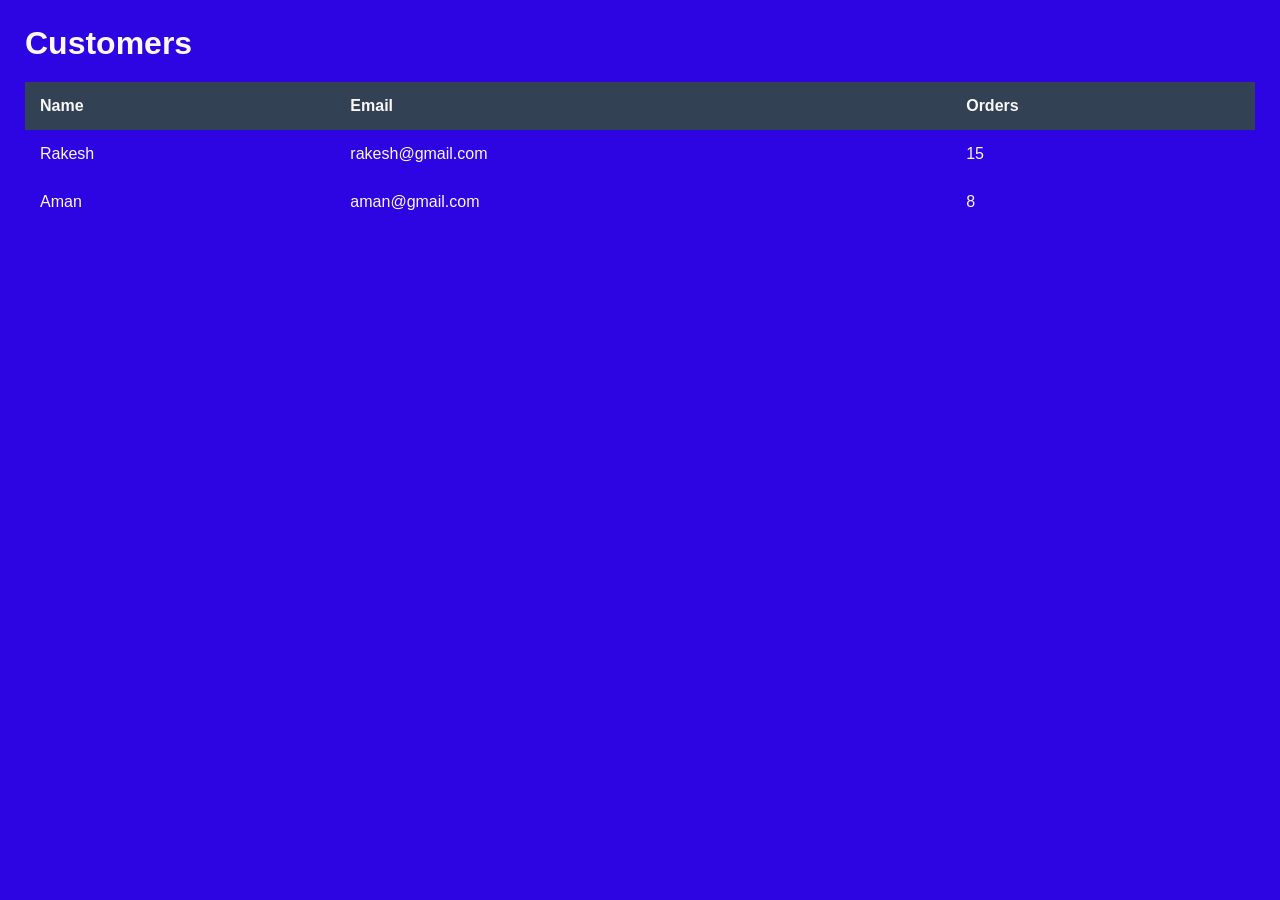
<file: customers.html>
<!DOCTYPE html>
<html>
<head>
<title>Customers</title>
<link rel="stylesheet" href="style.css">
</head>
<body>

<div class="main full">
<h1>Customers</h1>

<table>
<tr>
<th>Name</th>
<th>Email</th>
<th>Orders</th>
</tr>

<tr>
<td>Rakesh</td>
<td>rakesh@gmail.com</td>
<td>15</td>
</tr>

<tr>
<td>Aman</td>
<td>aman@gmail.com</td>
<td>8</td>
</tr>
</table>

</div>

<script src="script.js"></script>
</body>
</html>
</file>
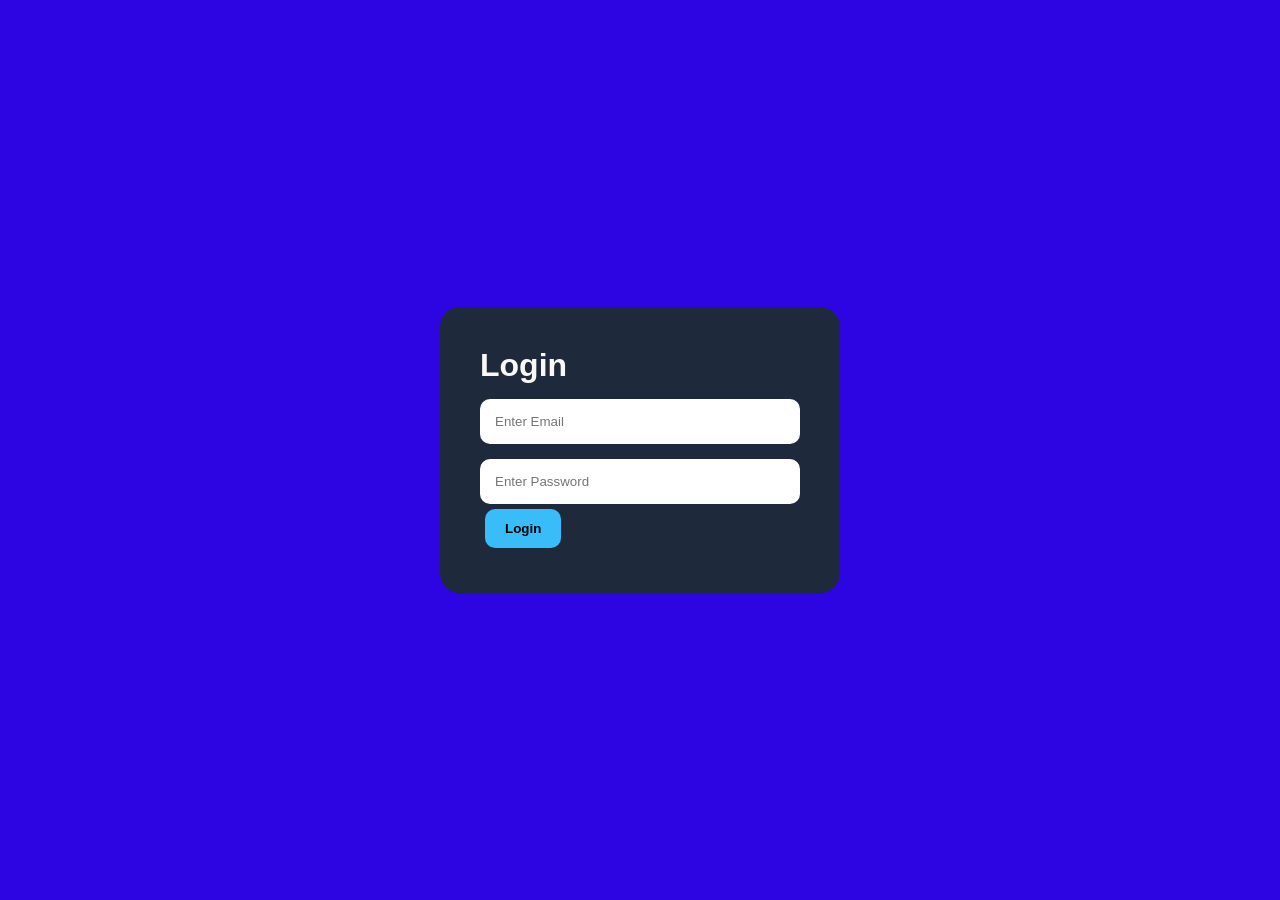
<file: login.html>
<!DOCTYPE html>
<html>
<head>
<title>Login</title>
<link rel="stylesheet" href="style.css">
</head>
<body>

<div class="login-page">
<div class="login-box">
<h1>Login</h1>

<input type="email" placeholder="Enter Email">
<input type="password" placeholder="Enter Password">

<button onclick="login()">Login</button>
</div>
</div>

<script src="script.js"></script>
</body>
</html>
</file>
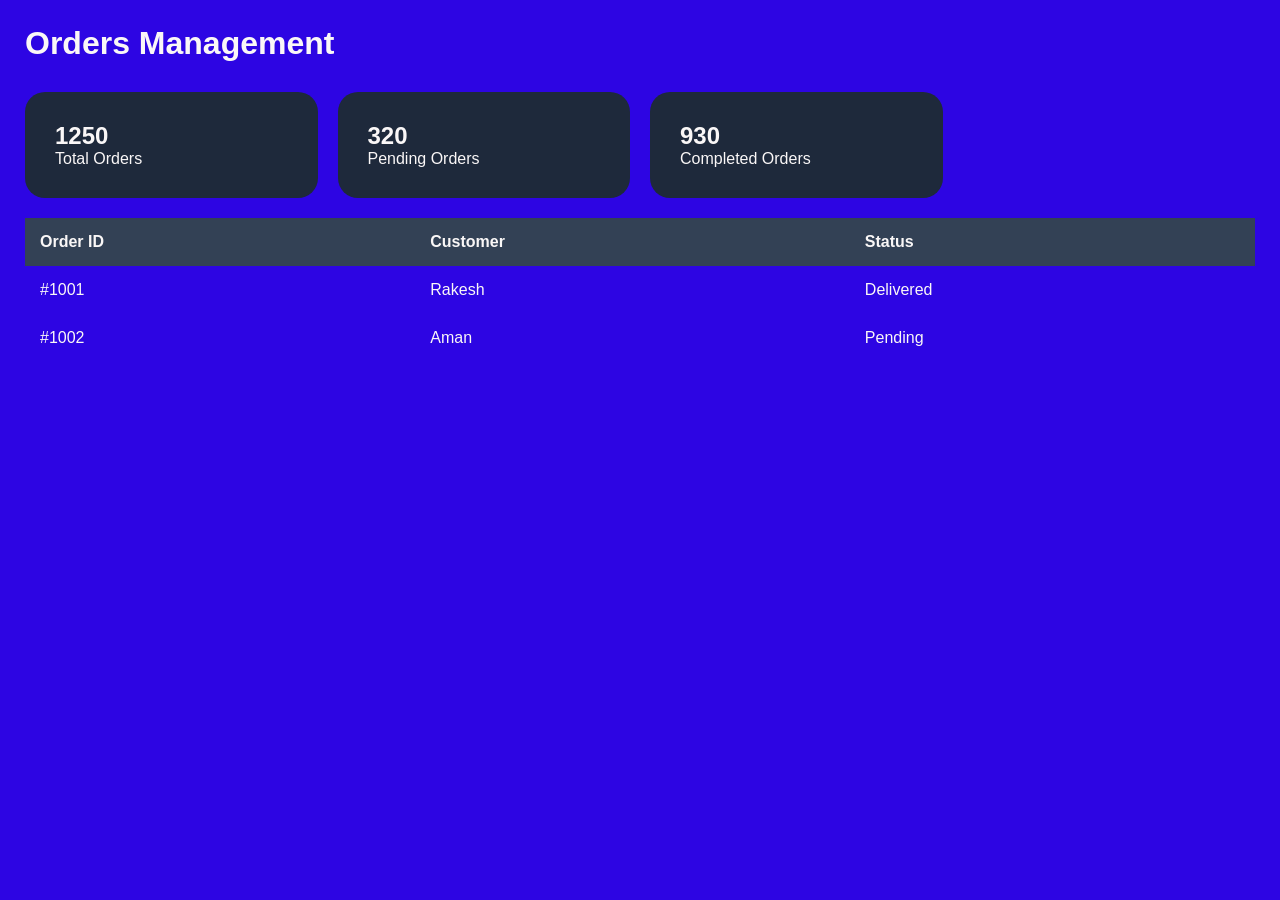
<file: orders.html>
<!DOCTYPE html>
<html>
<head>
<title>Orders</title>
<link rel="stylesheet" href="style.css">
</head>
<body>

<div class="main full">
<h1>Orders Management</h1>

<div class="cards">
<div class="card"><h2>1250</h2><p>Total Orders</p></div>
<div class="card"><h2>320</h2><p>Pending Orders</p></div>
<div class="card"><h2>930</h2><p>Completed Orders</p></div>
</div>

<table>
<tr>
<th>Order ID</th>
<th>Customer</th>
<th>Status</th>
</tr>

<tr>
<td>#1001</td>
<td>Rakesh</td>
<td>Delivered</td>
</tr>

<tr>
<td>#1002</td>
<td>Aman</td>
<td>Pending</td>
</tr>
</table>

</div>

<script src="script.js"></script>
</body>
</html>
</file>
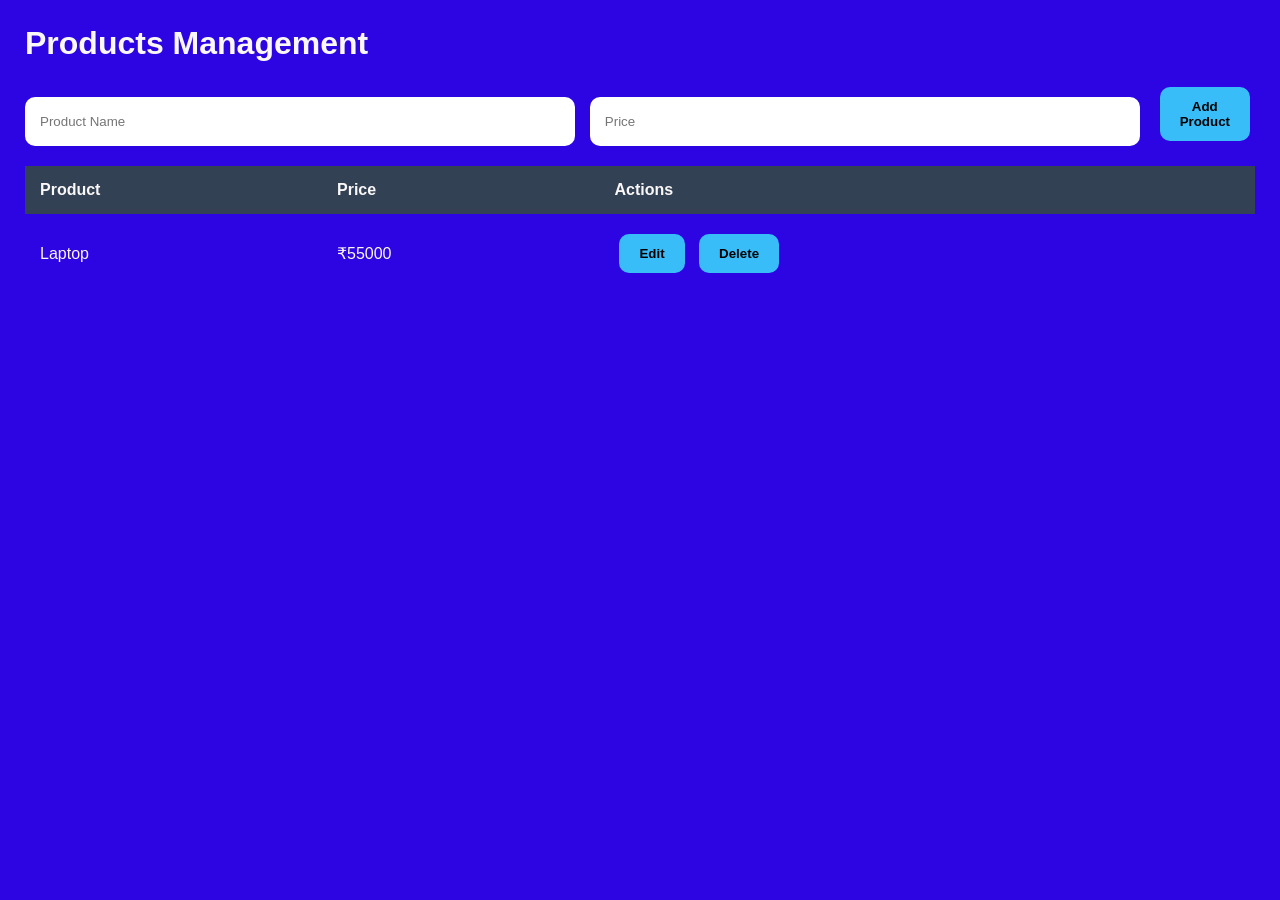
<file: products.html>
<!DOCTYPE html>
<html>
<head>
<title>Products</title>
<link rel="stylesheet" href="style.css">
</head>
<body>

<div class="main full">
<h1>Products Management</h1>

<div class="product-actions">
<input type="text" id="productName" placeholder="Product Name">
<input type="number" id="productPrice" placeholder="Price">
<button onclick="addProduct()">Add Product</button>
</div>

<table>
<thead>
<tr>
<th>Product</th>
<th>Price</th>
<th>Actions</th>
</tr>
</thead>

<tbody id="productTable">
<tr>
<td>Laptop</td>
<td>₹55000</td>
<td>
<button onclick="editProduct(this)">Edit</button>
<button onclick="deleteProduct(this)">Delete</button>
</td>
</tr>
</tbody>
</table>
</div>

<script src="script.js"></script>
</body>
</html>
</file>
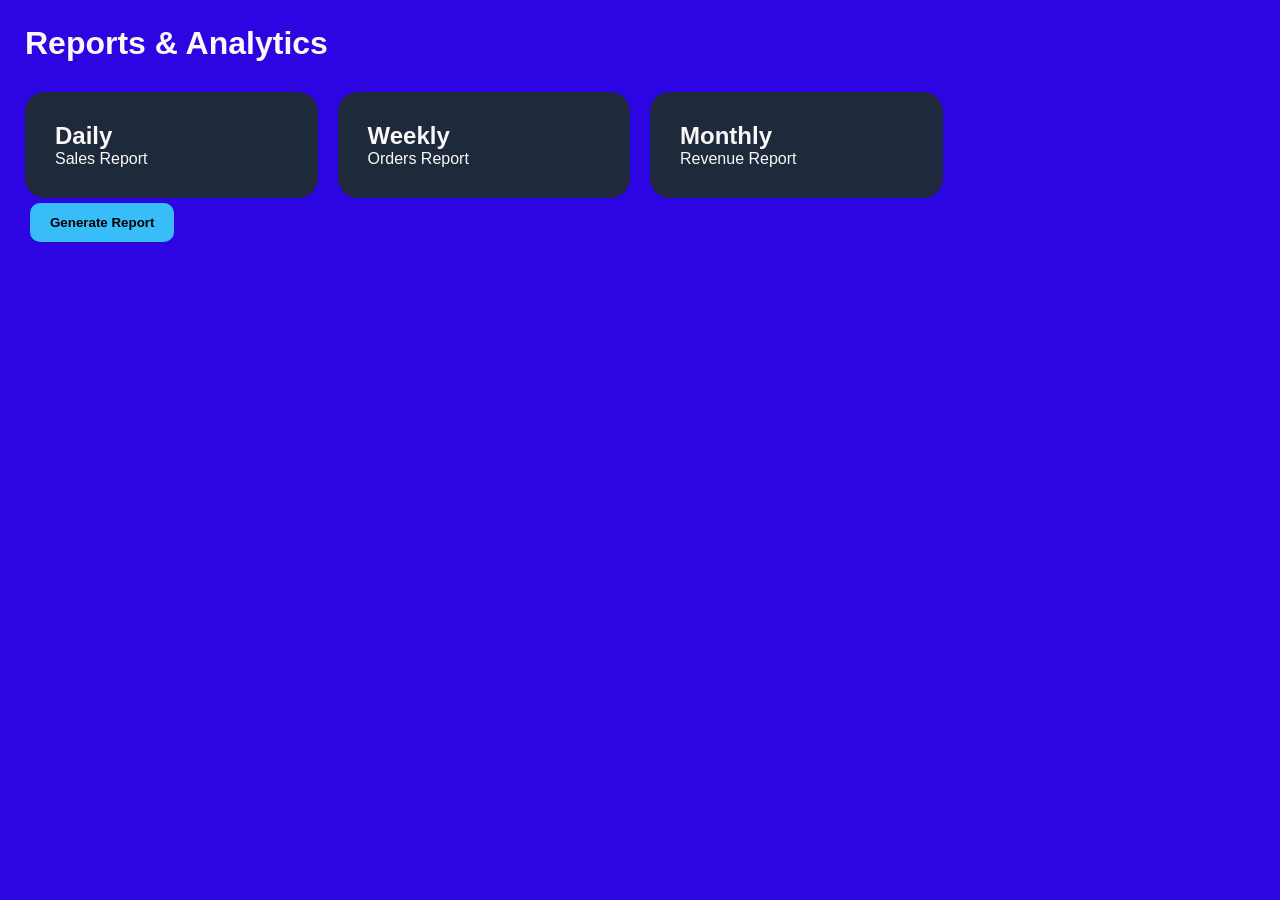
<file: reports.html>
<!DOCTYPE html>
<html>
<head>
<title>Reports</title>
<link rel="stylesheet" href="style.css">
</head>
<body>

<div class="main full">
<h1>Reports & Analytics</h1>

<div class="cards">
<div class="card"><h2>Daily</h2><p>Sales Report</p></div>
<div class="card"><h2>Weekly</h2><p>Orders Report</p></div>
<div class="card"><h2>Monthly</h2><p>Revenue Report</p></div>
</div>

<button onclick="generateReport()">Generate Report</button>

</div>

<script src="script.js"></script>
</body>
</html>
</file>
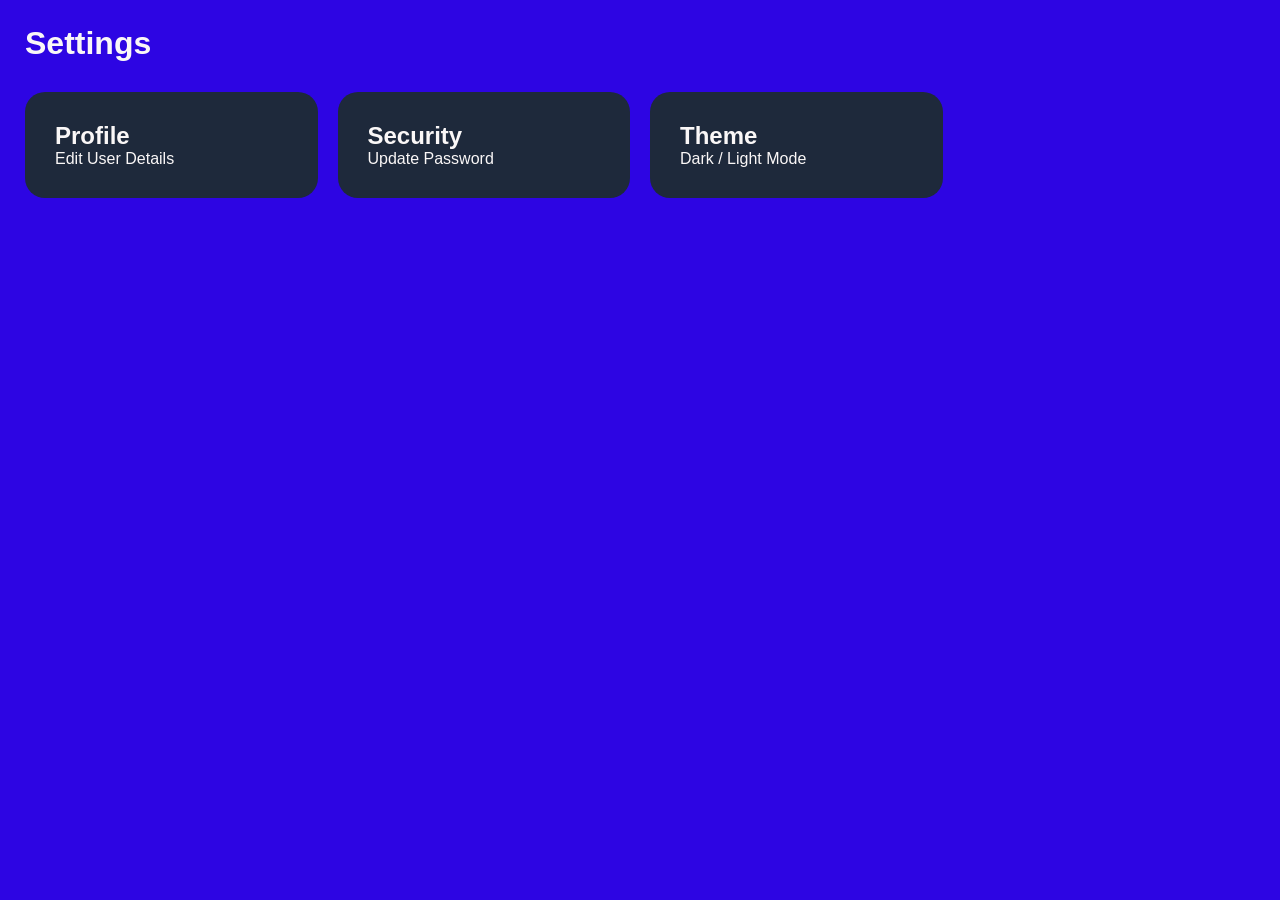
<file: settings.html>
<!DOCTYPE html>
<html>
<head>
<title>Settings</title>
<link rel="stylesheet" href="style.css">
</head>
<body>

<div class="main full">
<h1>Settings</h1>

<div class="cards">
<div class="card" onclick="alert('Profile Updated')">
<h2>Profile</h2>
<p>Edit User Details</p>
</div>

<div class="card" onclick="alert('Password Changed')">
<h2>Security</h2>
<p>Update Password</p>
</div>

<div class="card" onclick="toggleDarkMode()">
<h2>Theme</h2>
<p>Dark / Light Mode</p>
</div>
</div>

</div>

<script src="script.js"></script>
</body>
</html>
</file>
<file: style.css>
*{
margin:0;
padding:0;
box-sizing:border-box;
font-family:Arial;
}

body{
background:#2d05e3;
color:rgb(250, 247, 247);
display:flex;
}

.sidebar{
width:250px;
height:100vh;
background:#111827;
padding:25px;
position:fixed;
}

.sidebar h2{
margin-bottom:30px;
color:#38bdf8;
}

.sidebar ul{
list-style:none;
}

.sidebar ul li{
padding:15px;
margin-bottom:10px;
background:#1e293b;
border-radius:12px;
cursor:pointer;
transition:0.3s;
}

.sidebar ul li:hover{
background:#38bdf8;
color:black;
transform:translateX(5px);

}

.main{
margin-left:250px;
width:100%;
padding:25px;

}

.full{
margin-left:0;
}

.topbar{
display:flex;
justify-content:space-between;
align-items:center;
}

.top-btn,
button{
padding:12px 20px;
border:none;
border-radius:10px;
background:#38bdf8;
cursor:pointer;
font-weight:bold;
margin:5px;
}

.hero{
margin-top:30px;
padding:40px;
border-radius:20px;
background:linear-gradient(135deg,#2563eb,#7c3aed);
display:flex;
justify-content:space-between;
align-items:center;
}

.hero img{
width:350px;
border-radius:20px;
}

.cards{
display:grid;
grid-template-columns:repeat(4,1fr);
gap:20px;
margin-top:30px;
}

.card{
background:#1e293b;
padding:30px;
border-radius:20px;
transition:0.3s;
cursor:pointer;
}

.card:hover{
transform:translateY(-10px);
}

.table-container{
margin-top:30px;
background:#1e293b;
padding:20px;
border-radius:20px;
}

table{
width:100%;
border-collapse:collapse;
margin-top:20px;
}

th,td{
padding:15px;
text-align:left;
}

th{
background:#334155;
}

tr:hover{
background:#273449;
}

.active{
background:#22c55e;
padding:6px 12px;
border-radius:20px;
}

.low{
background:#ef4444;
padding:6px 12px;
border-radius:20px;
}

.chart-section{
display:grid;
grid-template-columns:1fr 1fr;
gap:20px;
margin-top:30px;
}

.chart-box{
background:#1e293b;
padding:25px;
border-radius:20px;
}

.bars{
display:flex;
align-items:flex-end;
height:250px;
gap:15px;
margin-top:20px;
}

.bar{
width:50px;
background:linear-gradient(to top,#38bdf8,#7c3aed);
border-radius:10px 10px 0 0;
}

.progress-box{
margin-top:20px;
}

.progress{
width:100%;
height:20px;
background:#334155;
border-radius:20px;
overflow:hidden;
}

.fill{
height:100%;
background:linear-gradient(to right,#38bdf8,#7c3aed);
}

input{
width:100%;
padding:15px;
border:none;
border-radius:10px;
margin-top:15px;
}

.login-page{
width:100%;
height:100vh;
display:flex;
justify-content:center;
align-items:center;
}

.login-box{
width:400px;
background:#1e293b;
padding:40px;
border-radius:20px;
}

.product-actions{
display:flex;
gap:15px;
margin-top:20px;
}
.footer{
margin-top:60px;
background:#111827;
padding:50px 30px 20px;
border-radius:20px 20px 0 0;
}

.footer-container{
display:grid;
grid-template-columns:repeat(3,1fr);
gap:30px;
}

.footer-box h2,
.footer-box h3{
margin-bottom:20px;
color:#38bdf8;
}

.footer-box p,
.footer-box li{
margin-bottom:12px;
color:#cbd5e1;
list-style:none;
}

.footer-box ul{
padding:0;
}

.footer-bottom{
margin-top:30px;
padding-top:20px;
border-top:1px solid #334155;
text-align:center;
color:#94a3b8;
}
</file>
